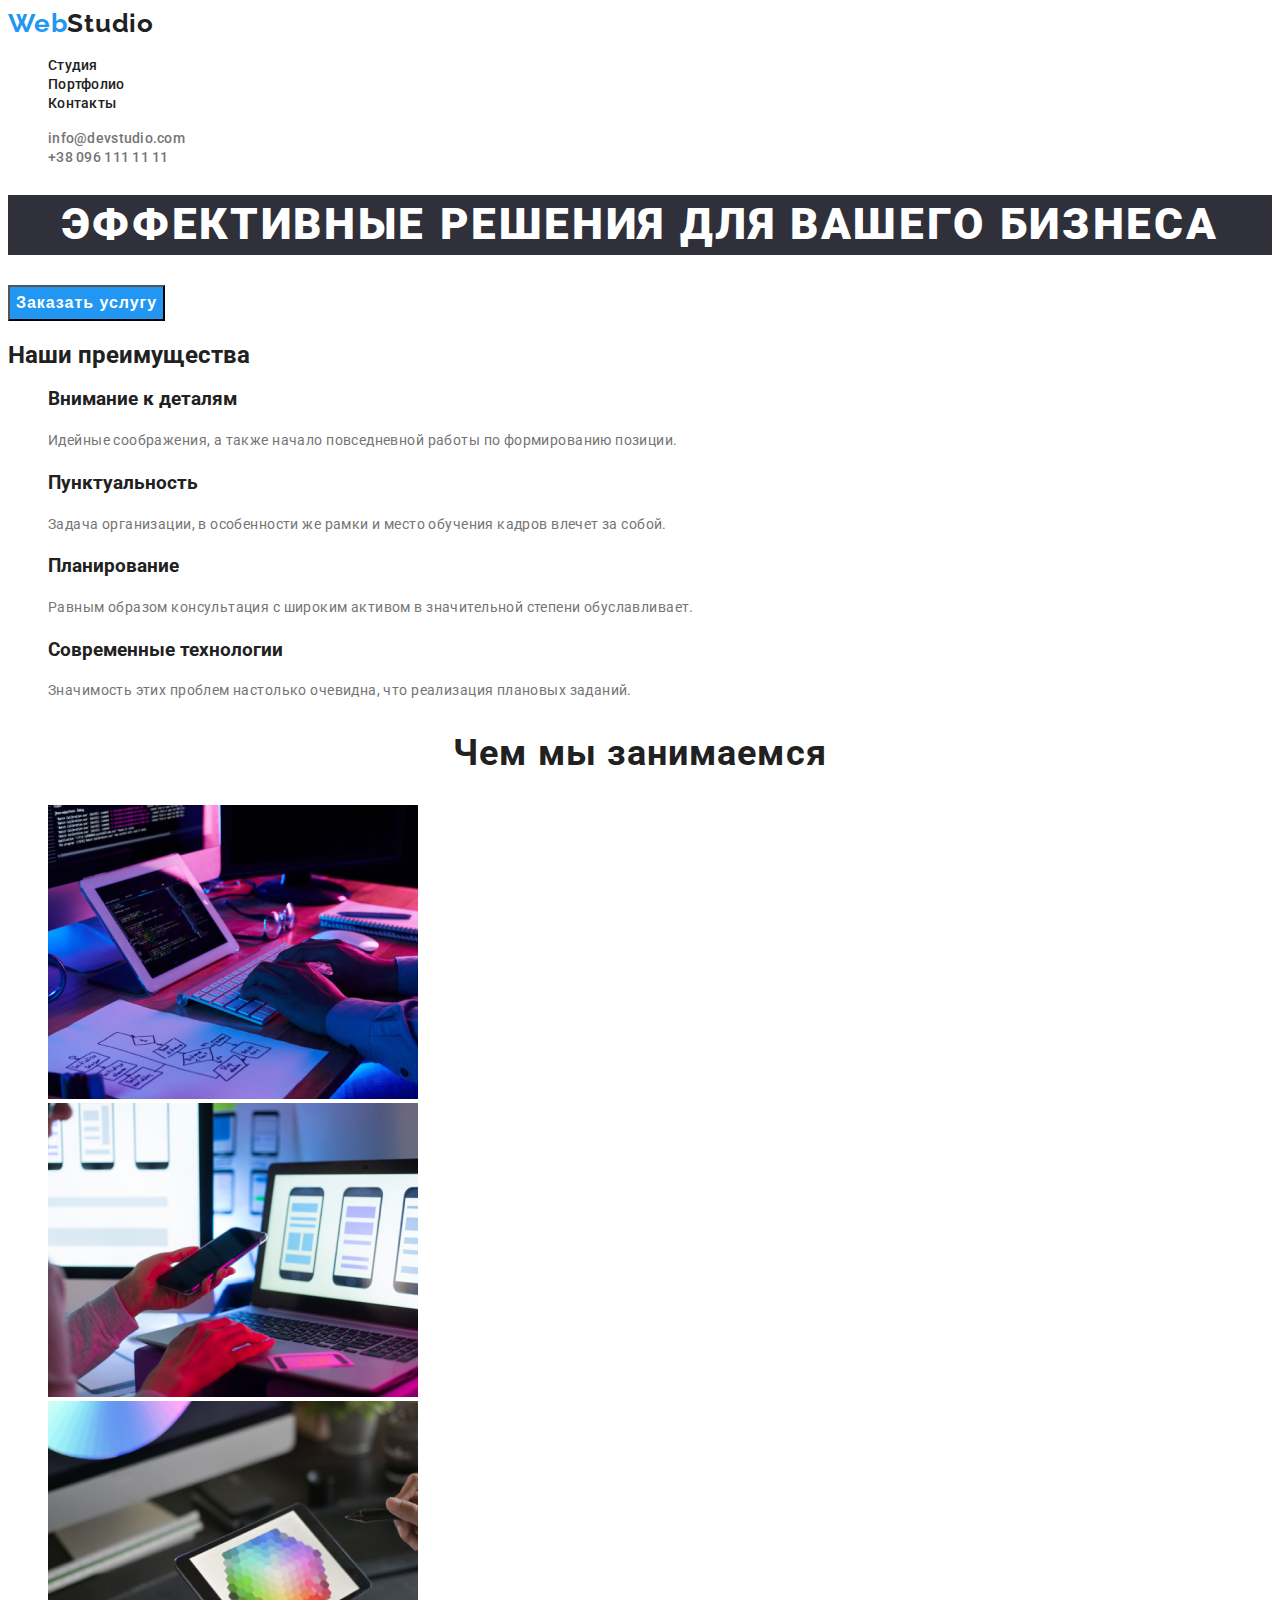
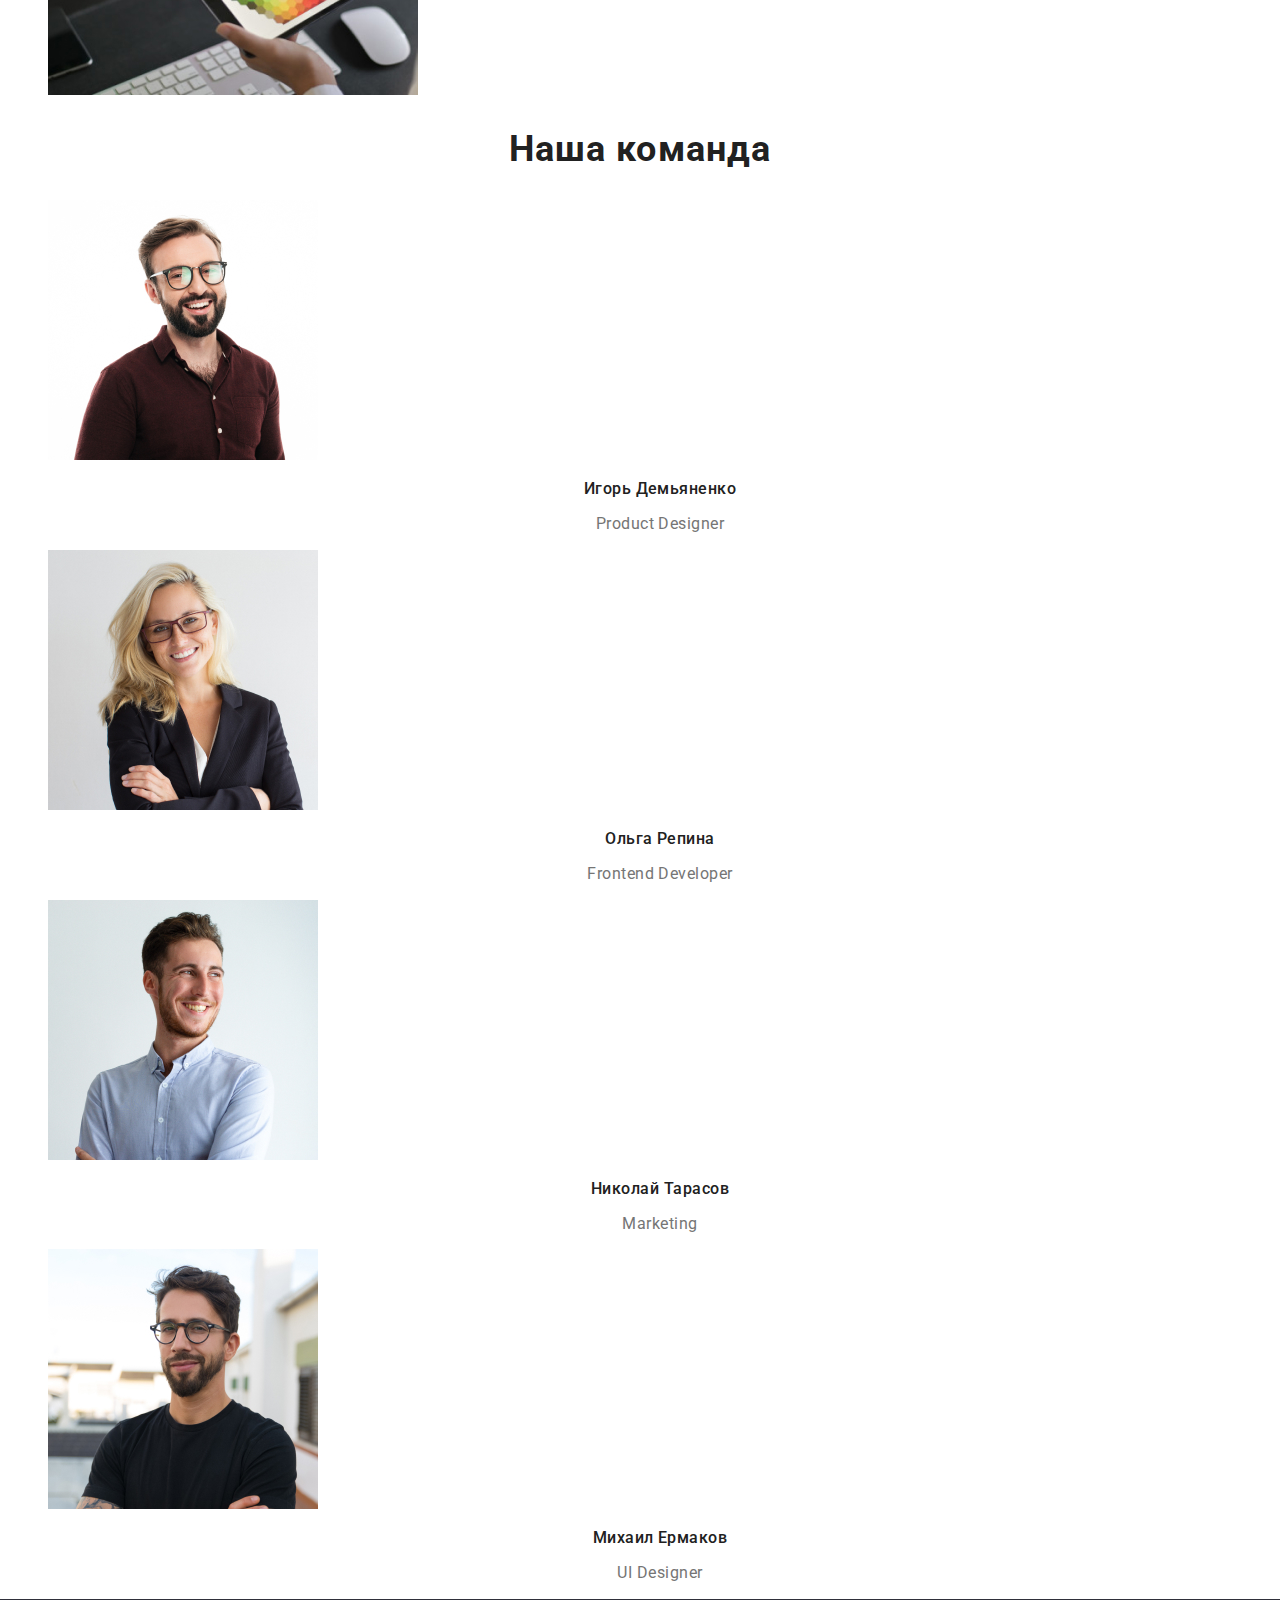
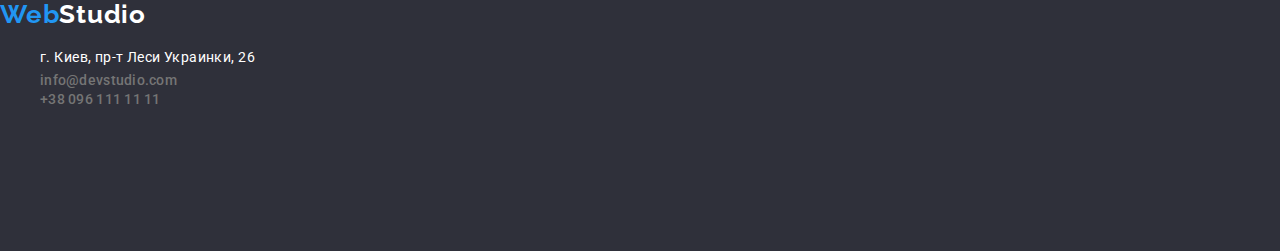
<file: index.html>
<!DOCTYPE html>
<html lang="ru">
  <head>
    <meta charset="UTF-8" />
    <meta http-equiv="X-UA-Compatible" content="IE=edge" />
    <meta name="viewport" content="width=device-width, initial-scale=1.0" />
    <title>homework</title>
    <link rel="preconnect" href="https://fonts.googleapis.com" />
    <link rel="preconnect" href="https://fonts.gstatic.com" crossorigin />
    <link
      href="https://fonts.googleapis.com/css2?family=Raleway:wght@700&family=Roboto:wght@400;500;700;900&display=swap"
      rel="stylesheet"
    />
    <link rel="stylesheet" href="./css/style.css" />
  </head>
  <body>
    <!-- Header -->
    <header class="head-link">
      <nav>
        <a href="/" lang="en" class="link logo-link">
          Web<span class="logo">Studio</span>
        </a>

        <ul class="list">
          <li><a href="" class="link header-nav-link">Студия</a></li>
          <li>
            <a href="./portfolio.html" class="link header-nav-link"
              >Портфолио</a
            >
          </li>
          <li><a href="" class="link header-nav-link">Контакты</a></li>
        </ul>
      </nav>
      <ul class="list header-info">
        <li>
          <a
            href="mailto:info@devstudio.com"
            target="_blank"
            rel="noopener noreferrer"
            class="header-contact link"
          >
            info@devstudio.com</a
          >
        </li>
        <li>
          <a href="tel:+380961111111" class="header-contact link"
            >+38 096 111 11 11</a
          >
        </li>
      </ul>
    </header>
    <!-- Hero -->
    <main class="content">
      <section class="list hero-section">
        <h1 class="hero-title">Эффективные решения для вашего бизнеса</h1>
        <button type="button" class="hero-button">Заказать услугу</button>
      </section>

      <section class="advant">
        <h2 class="list advant-title">Наши преимущества</h2>
        <ul class="list">
          <li>
            <h3 class="main-advant">Внимание к деталям</h3>
            <p class="main-advant-text">
              Идейные соображения, а также начало повседневной работы по
              формированию позиции.
            </p>
          </li>
          <li>
            <h3 class="main-advant">Пунктуальность</h3>
            <p class="main-advant-text">
              Задача организации, в особенности же рамки и место обучения кадров
              влечет за собой.
            </p>
          </li>
          <li>
            <h3 class="main-advant">Планирование</h3>
            <p class="main-advant-text">
              Равным образом консультация с широким активом в значительной
              степени обуславливает.
            </p>
          </li>
          <li>
            <h3 class="main-advant">Современные технологии</h3>
            <p class="main-advant-text">
              Значимость этих проблем настолько очевидна, что реализация
              плановых заданий.
            </p>
          </li>
        </ul>
      </section>

      <section class="about-us">
        <h2 class="about-us-title">Чем мы занимаемся</h2>

        <ul class="list">
          <li>
            <img src="./img/img.jpg" width="370" height="294" alt=" Идея" />
          </li>
          <li>
            <img
              src="./img/img(1).jpg"
              width="370"
              height="294"
              alt=" Алгоритм действий"
            />
          </li>
          <li>
            <img
              src="./img/img(2).jpg"
              width="370"
              height="294"
              alt="Результат"
            />
          </li>
        </ul>
      </section>

      <section class="team">
        <h2 class="team-title">Наша команда</h2>
        <ul class="list">
          <li>
            <img
              src="./img/img(3).jpg"
              width="270"
              height="260"
              alt="Игорь Демьяненко"
            />
            <h3 class="team-name">Игорь Демьяненко</h3>
            <p class="about-team">Product Designer</p>
          </li>
          <li>
            <img
              src="./img/img(4).jpg"
              width="270"
              height="260"
              alt="Ольга Репина"
            />
            <h3 class="team-name">Ольга Репина</h3>
            <p class="about-team">Frontend Developer</p>
          </li>
          <li>
            <img
              src="./img/img(5).jpg"
              width="270"
              height="260"
              alt="Николай Тарасов"
            />
            <h3 class="team-name">Николай Тарасов</h3>
            <p class="about-team">Marketing</p>
          </li>
          <li>
            <img
              src="./img/img(6).jpg"
              width="270"
              height="260"
              alt="Михаил Ермаков"
            />
            <h3 class="team-name">Михаил Ермаков</h3>
            <p class="about-team">UI Designer</p>
          </li>
        </ul>
      </section>
    </main>
    <!-- Footer -->
    <footer class="footer-back">
      <a href="/" lang="en" class="logo-link link">
        Web<span class="logo-white">Studio</span>
      </a>

      <address>
        <ul class="list">
          <li>
            <a
              href="https://maps.app.goo.gl/37EXF5mU9n8MmFkR7"
              target="_blank"
              rel="noopener noreferrer"
              class="link footer-adres"
              >г. Киев, пр-т Леси Украинки, 26</a
            >
          </li>
          <li>
            <a
              href="mailto:info@devstudio.com"
              target="_blank"
              rel="noopener noreferrer"
              class="link header-contact"
              >info@devstudio.com
            </a>
          </li>
          <li>
            <a href="tel:+380961111111" class="link header-contact">
              +38 096 111 11 11
            </a>
          </li>
        </ul>
      </address>
    </footer>
  </body>
</html>
</file>
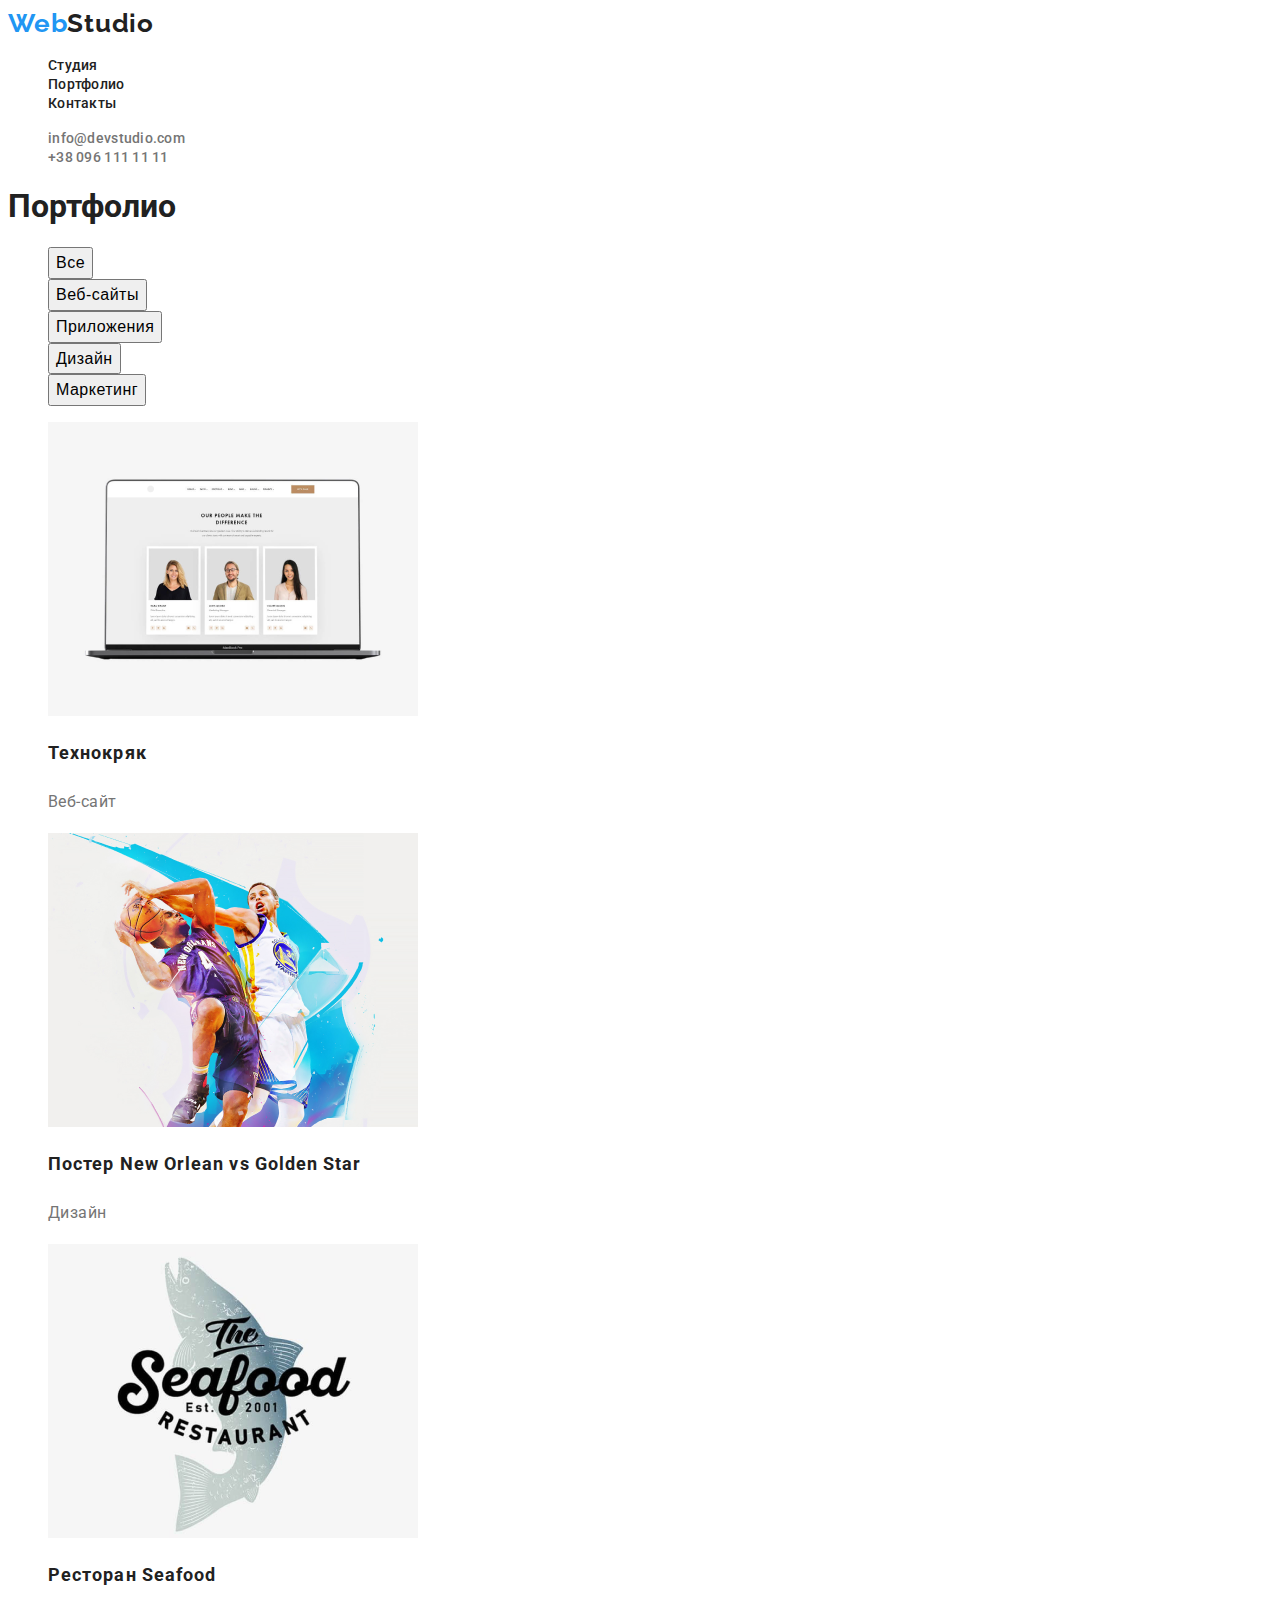
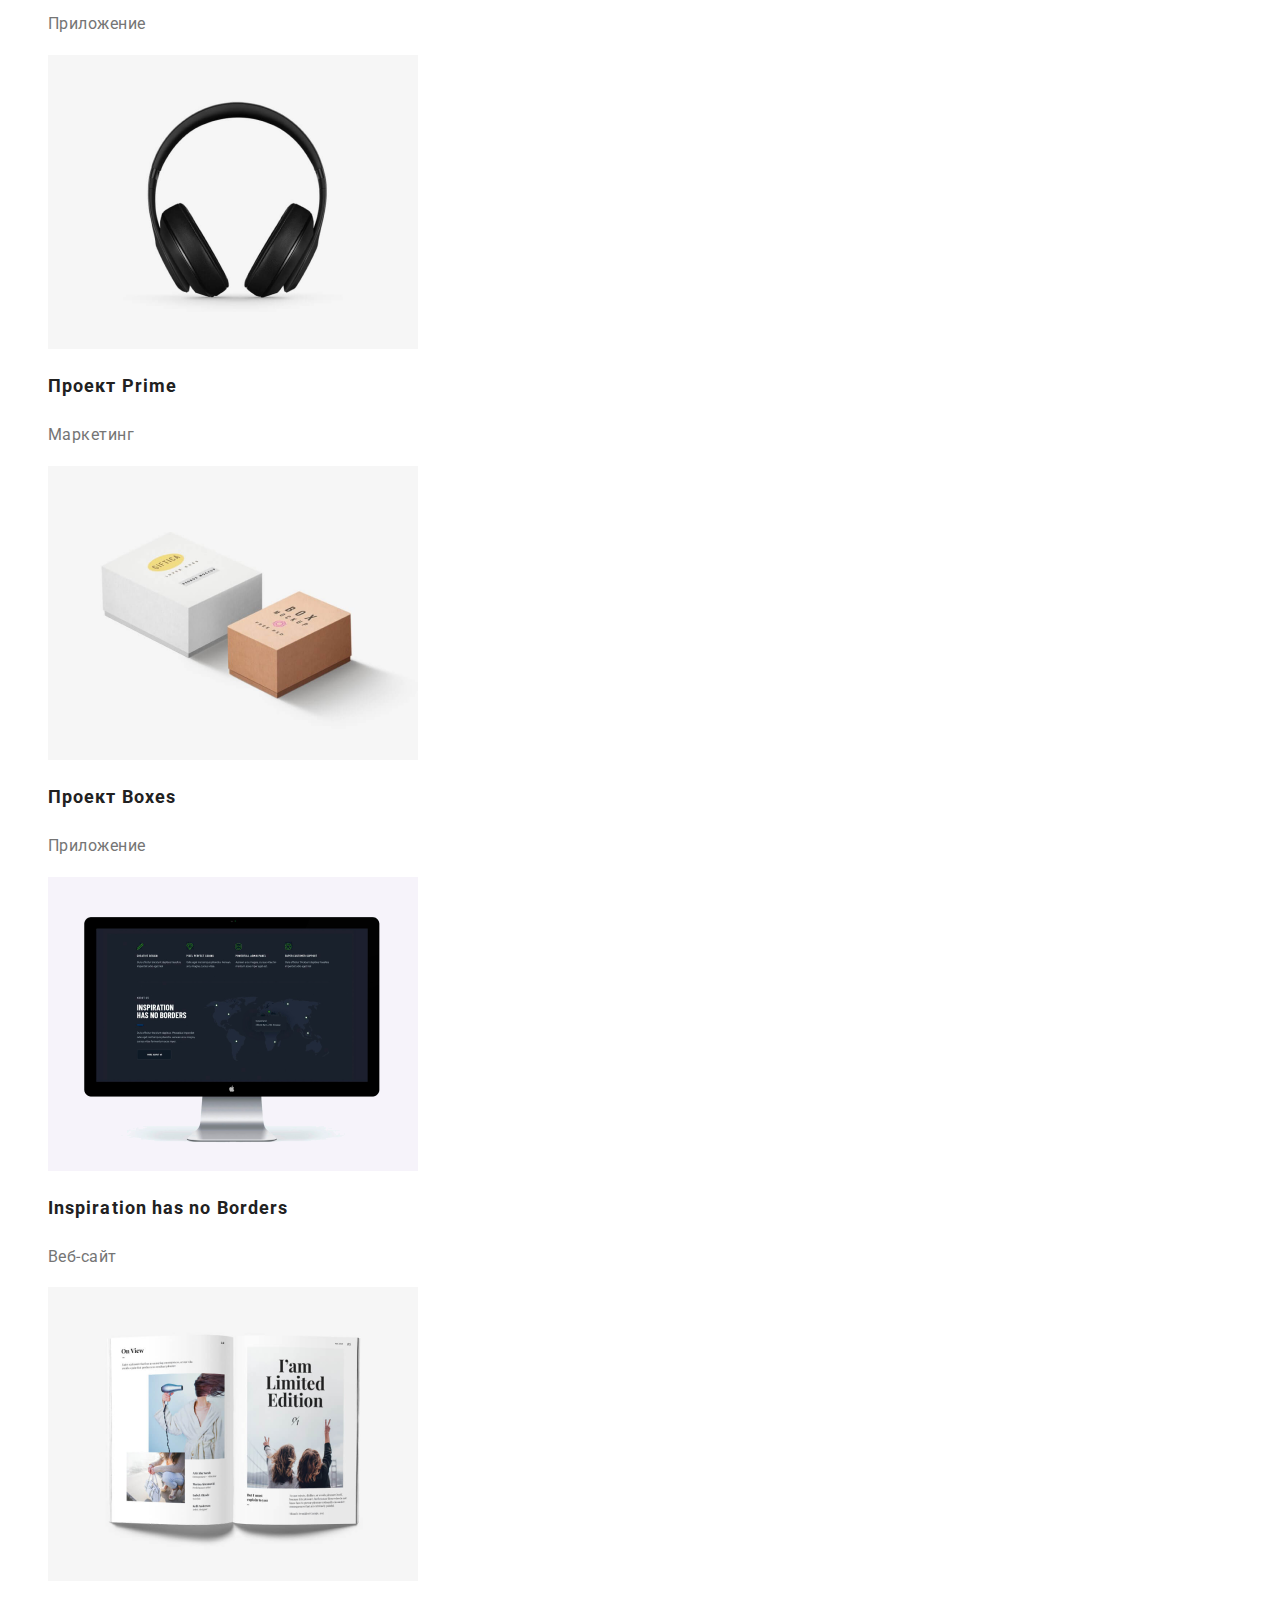
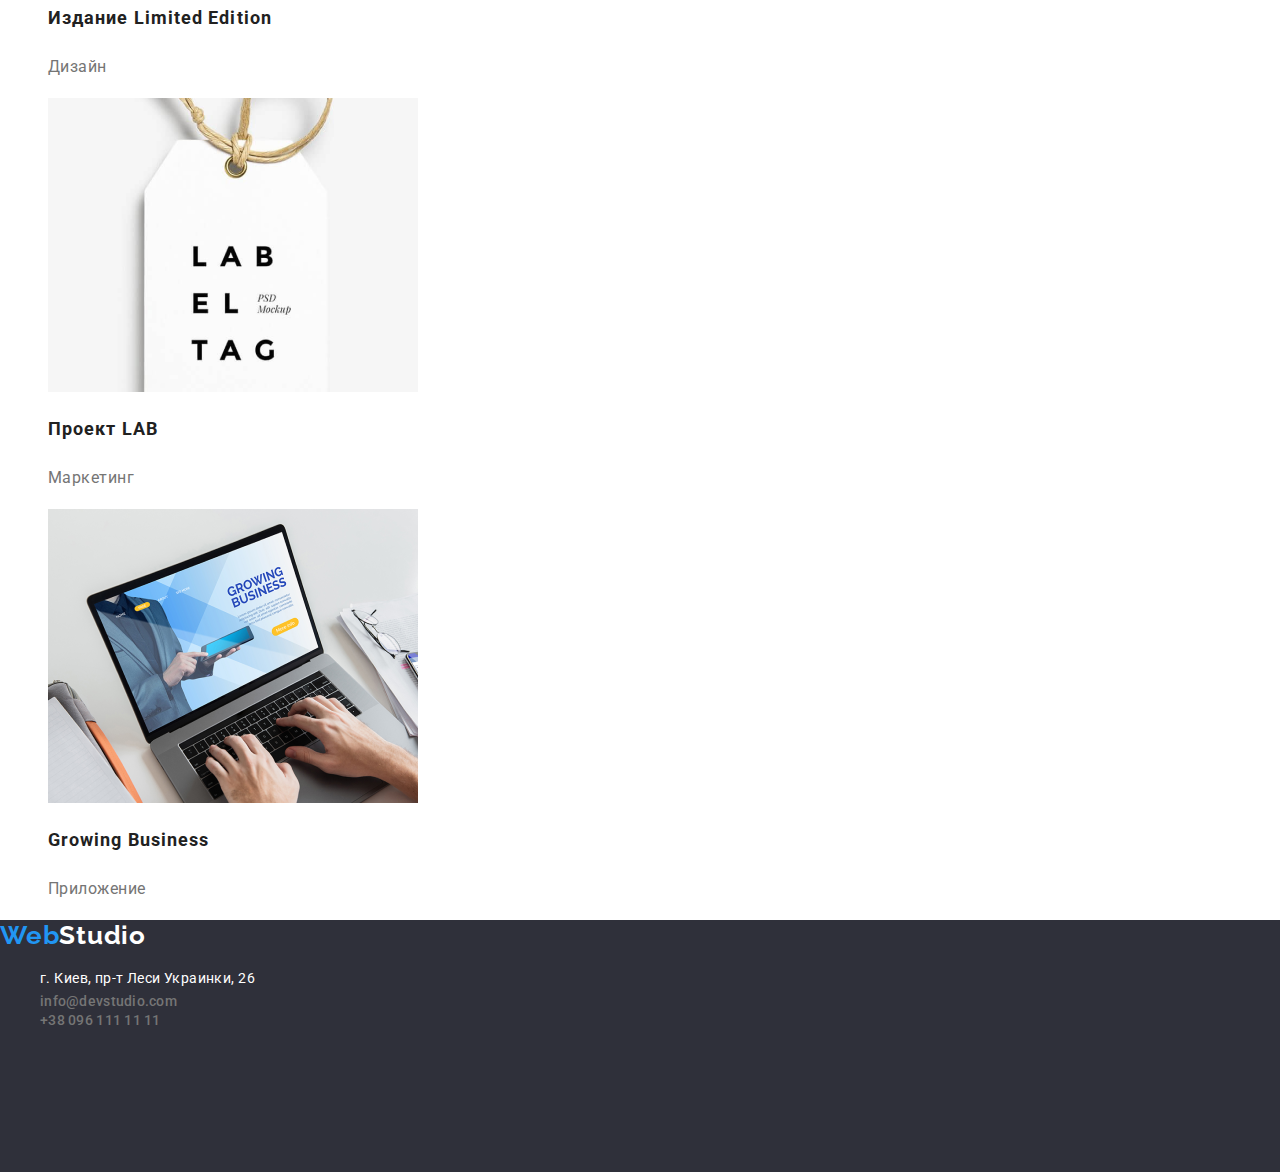
<file: portfolio.html>
<!DOCTYPE html>
<html lang="ru">
  <head>
    <meta charset="UTF-8" />
    <meta http-equiv="X-UA-Compatible" content="IE=edge" />
    <meta name="viewport" content="width=device-width, initial-scale=1.0" />
    <title>homework</title>
    <link rel="preconnect" href="https://fonts.googleapis.com" />
    <link rel="preconnect" href="https://fonts.gstatic.com" crossorigin />
    <link
      href="https://fonts.googleapis.com/css2?family=Raleway:wght@700&family=Roboto:wght@400;500;700;900&display=swap"
      rel="stylesheet"
    />
    <link rel="stylesheet" href="./css/style.css" />
  </head>
  <body>
    <!-- Header -->
    <header>
      <nav>
        <a href="/" lang="en" class="link logo-link">
          Web<span class="logo">Studio</span>
        </a>

        <ul class="list">
          <li>
            <a href="./index.html" class="link header-nav-link">Студия</a>
          </li>
          <li>
            <a href="./portfolio.html" class="link header-nav-link"
              >Портфолио</a
            >
          </li>
          <li><a href="" class="link header-nav-link">Контакты</a></li>
        </ul>
      </nav>
      <ul class="list link header-info">
        <li>
          <a
            href="mailto:info@devstudio.com"
            target="_blank"
            rel="noopener noreferrer"
            class="link header-contact"
          >
            info@devstudio.com</a
          >
        </li>
        <li>
          <a href="tel:+380961111111" class="link header-contact"
            >+38 096 111 11 11</a
          >
        </li>
      </ul>
    </header>
    <!-- Hero -->
    <main>
      <section>
        <h1>Портфолио</h1>
        <ul class="list">
          <li>
            <button type="button" class="portfolio-hero-button">Все</button>
          </li>
          <li>
            <button type="button" class="portfolio-hero-button">
              Веб-сайты
            </button>
          </li>
          <li>
            <button type="button" class="portfolio-hero-button">
              Приложения
            </button>
          </li>
          <li>
            <button type="button" class="portfolio-hero-button">Дизайн</button>
          </li>
          <li>
            <button type="button" class="portfolio-hero-button">
              Маркетинг
            </button>
          </li>
        </ul>
        <!--Content  -->
        <ul class="list">
          <li class="content-list">
            <img
              src="./img/photohw2/img-hw2-1.png"
              width="370"
              height="294"
              alt="страница браузера"
            />
            <h2 class="content-title">Технокряк</h2>
            <p class="content-text">Веб-сайт</p>
          </li>
          <li class="content-list">
            <img
              src="./img/photohw2/img-hw2-2.png"
              width="370"
              height="294"
              alt="баскетбол"
            />
            <h2 class="content-title">Постер New Orlean vs Golden Star</h2>
            <p class="content-text">Дизайн</p>
          </li>
          <li class="content-list">
            <img
              src="./img/photohw2/img-hw2-3.png"
              width="370"
              height="294"
              alt="логотип ресторана"
            />
            <h2 class="content-title">Ресторан Seafood</h2>
            <p class="content-text">Приложение</p>
          </li>
          <li class="content-list">
            <img
              src="./img/photohw2/img-hw2-4.png"
              width="370"
              height="294"
              alt="Наушники"
            />
            <h2 class="content-title">Проект Prime</h2>
            <p class="content-text">Маркетинг</p>
          </li>
          <li class="content-list">
            <img
              src="./img/photohw2/img-hw2-5.png"
              width="370"
              height="294"
              alt="Проект Boxes"
            />
            <h2 class="content-title">Проект Boxes</h2>
            <p class="content-text">Приложение</p>
          </li>
          <li class="content-list">
            <img
              src="./img/photohw2/img-hw2-6.png"
              width="370"
              height="294"
              alt="Веб-сайт"
            />
            <h2 class="content-title">Inspiration has no Borders</h2>
            <p class="content-text">Веб-сайт</p>
          </li>
          <li class="content-list">
            <img
              src="./img/photohw2/img-hw2-7.png"
              width="370"
              height="294"
              alt="Издание Limited Edition"
            />
            <h2 class="content-title">Издание Limited Edition</h2>
            <p class="content-text">Дизайн</p>
          </li>
          <li class="content-list">
            <img
              src="./img/photohw2/img-hw2-8.png"
              width="370"
              height="294"
              alt="Проект LAB"
            />
            <h2 class="content-title">Проект LAB</h2>
            <p class="content-text">Маркетинг</p>
          </li>
          <li class="content-list">
            <img
              src="./img/photohw2/img-hw2-9.png"
              width="370"
              height="294"
              alt="Growing Business"
            />
            <h2 class="content-title">Growing Business</h2>
            <p class="content-text">Приложение</p>
          </li>
        </ul>
      </section>
    </main>
    <!-- Footer -->
    <footer class="footer-back">
      <a href="/" lang="en" class="link logo-link">
        Web<span class="logo-white">Studio</span>
      </a>

      <address>
        <ul class="list">
          <li>
            <a
              href="https://maps.app.goo.gl/37EXF5mU9n8MmFkR7"
              target="_blank"
              rel="noopener noreferrer"
              class="link footer-adres"
              >г. Киев, пр-т Леси Украинки, 26</a
            >
          </li>
          <li>
            <a
              href="mailto:info@devstudio.com"
              target="_blank"
              rel="noopener noreferrer"
              class="link header-contact"
              >info@devstudio.com
            </a>
          </li>
          <li>
            <a href="tel:+380961111111" class="link header-contact">
              +38 096 111 11 11
            </a>
          </li>
        </ul>
      </address>
    </footer>
  </body>
</html>
</file>
<file: css/style.css>
:root{
    --primery-font:Roboto ;
    --logo-font:Raleway ;
    --accent-color: #2196F3;
    --black-color: #212121;
    --contact-color: #757575;
    --white-color: #FFFFFF;

}

.list{
list-style: none;
}
 .link{
    text-decoration: none;
}
body{
    font-family: 'Roboto', sans-serif;
color: var(--black-color)
    
}

/* =========Header=========== */
.logo-link{
    font-family: 'Raleway', sans-serif;
        font-weight: 700;
        font-size: 26px;
        line-height: 1.19;
        letter-spacing: 0.03em;
    
        color: var(--accent-color);
}

.logo {
    color: var(--black-color);
}
.logo-white{
    color: var(--white-color);
}
.header-nav-link{
        font-weight: 500;
        font-size: 14px;
        line-height: 1.14;
        letter-spacing: 0.02em;
    color: var(--black-color)
}
.header-nav-link:hover, 
.header-nav-link:focus {
    color: var(--accent-color);
}
.header-contact{
    font-style: normal;
        font-weight: 500;
        font-size: 14px;
        line-height: 1.14;
        letter-spacing: 0.02em;
        color: var(--contact-color)
}

.header-contact:hover,
.header-contact:focus {
    color: var(--accent-color);}
/* =======Header========= */
/* ======Header2======== */
.portfolio-hero-button{
    cursor: pointer;
        font-style: normal;
        font-weight: 500;
        font-size: 16px;
        line-height: 1.62;
        text-align: center;
        letter-spacing: 0.03em;
        
    
}
.portfolio-hero-button:hover,
.portfolio-hero-button:focus {
    background-color: var(--accent-color);
    
    color: var(--white-color);
}
/* =========Header2=========== */
/* =========Main=========== */
.hero-title{
        font-weight: 900;
        font-size: 44px;
        line-height: 1.36;
        text-align: center;
        letter-spacing: 0.06em;
        text-transform: uppercase;
        background-color: #2F303A;
        color: var(--white-color);
        
}
.hero-button{
        font-weight: 700;
        font-size: 16px;
        line-height: 1.87;
        display: flex;
        align-items: center;
        text-align: center;
        letter-spacing: 0.06em;
        background-color: var(--accent-color);
        color:var(--white-color);
         
}

.hero-button:hover,
.hero-button:focus{
    background-color:#188CE8
    
}
.hero-button{
    cursor: pointer;
}

.main-advantages{
    font-weight: 700;
    font-size: 14px;
    line-height: 1.14;
    letter-spacing: 0.03em;
    text-transform: uppercase;
}
.main-advant-text{
        font-size: 14px;
        line-height: 1.71;
        letter-spacing: 0.03em;
        color: var(--contact-color)
}
.about-us-title{
        font-weight: 700;
        font-size: 36px;
        line-height: 1.16;
        text-align: center;
        letter-spacing: 0.03em;
}
.team-title{
        font-weight: 700;
        font-size: 36px;
        line-height: 1.16;
        text-align: center;
        letter-spacing: 0.03em;
}
.team-name{
        font-weight: 500;
        font-size: 16px;
        line-height: 1.18;
        text-align: center;
        letter-spacing: 0.03em;
}
.about-team{
        font-size: 16px;
        line-height:1.18;
        text-align: center;
        letter-spacing: 0.03em;
        color: var(--contact-color)
}
/* ===========Main-2========= */
.content-title{
        font-weight: 700;
        font-size: 18px;
        line-height: 2;
        letter-spacing: 0.06em;
        ;
}
.content-text{
        font-size: 16px;
        line-height: 1.87;
        letter-spacing: 0.03em;
        color: var(--contact-color)
}
/* =======Footer======== */
.footer-back{
    position: absolute;
        width: 1600px;
        height: 252px;
        left: 0px;
        background: #2F303A;
}
.footer-adres{
    font-style: normal;
        font-size: 14px;
        line-height: 1.71;
        letter-spacing: 0.03em;
         color:var(--white-color);
}
.portfolio-hero-button{
        font-weight: 500;
        font-size: 16px;
        line-height: 1.62;
        text-align: center;
        letter-spacing: 0.03em;
}
</file>
